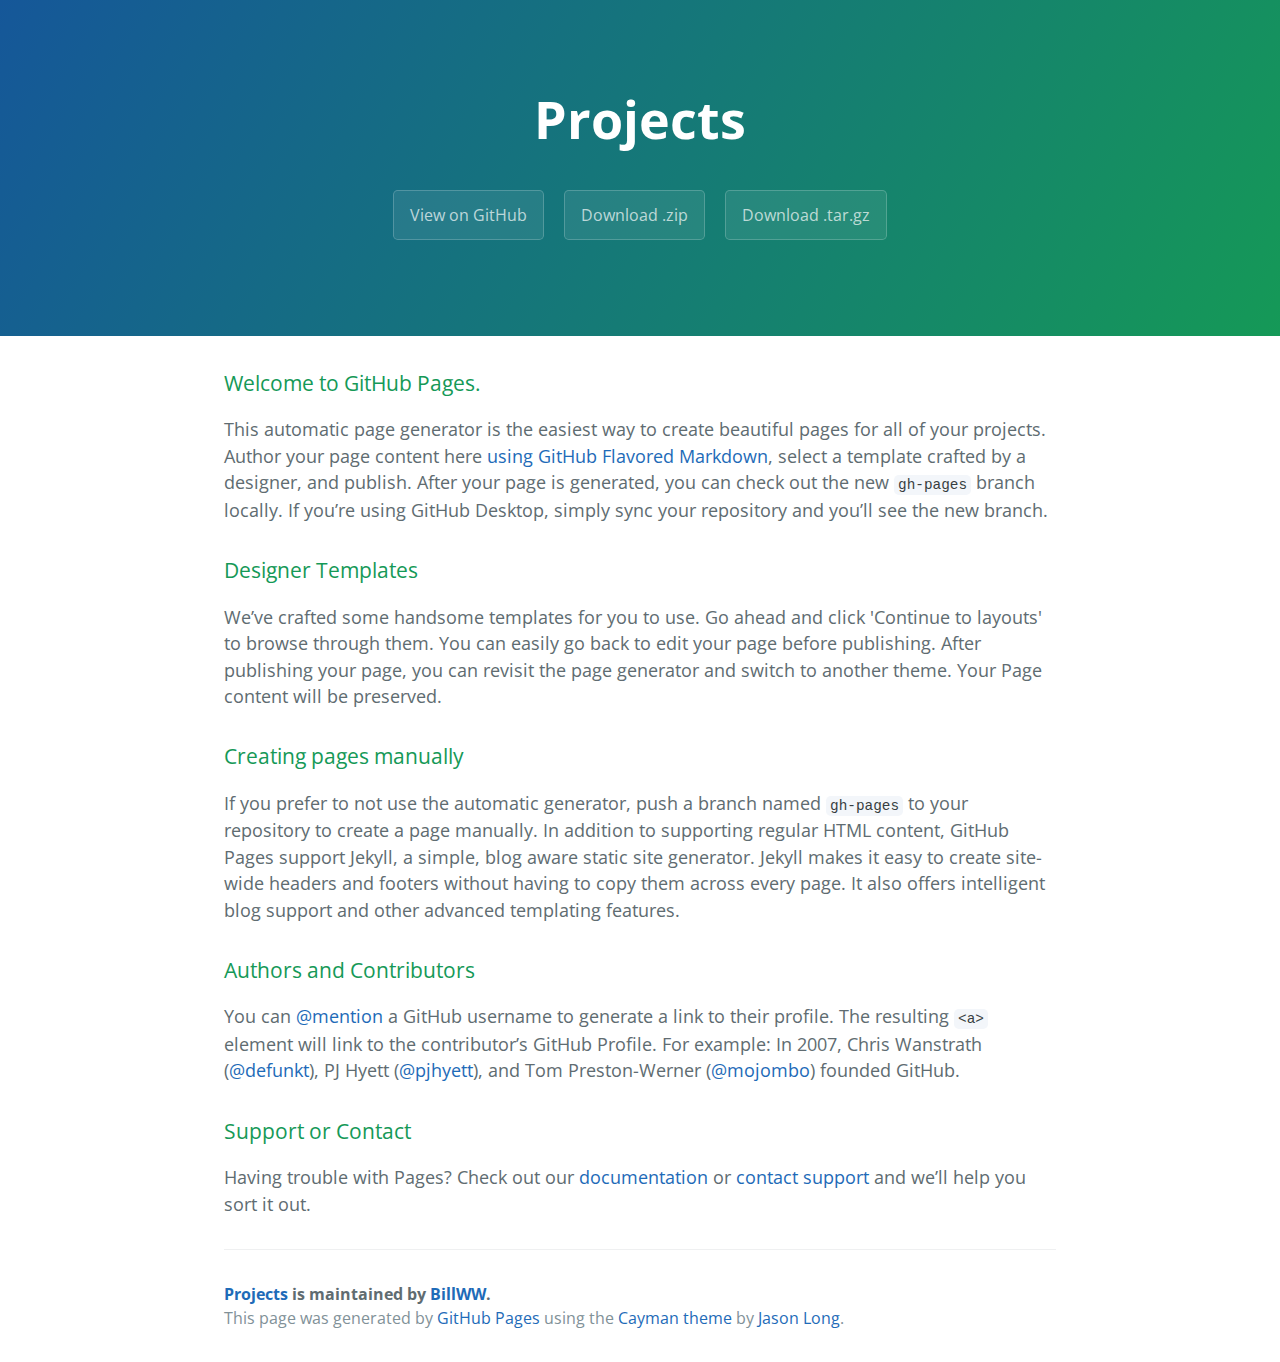
<file: index.html>
<!DOCTYPE html>
<html lang="en-us">
  <head>
    <meta charset="UTF-8">
    <title>Projects by BillWW</title>
    <meta name="viewport" content="width=device-width, initial-scale=1">
    <link rel="stylesheet" type="text/css" href="stylesheets/normalize.css" media="screen">
    <link href='https://fonts.googleapis.com/css?family=Open+Sans:400,700' rel='stylesheet' type='text/css'>
    <link rel="stylesheet" type="text/css" href="stylesheets/stylesheet.css" media="screen">
    <link rel="stylesheet" type="text/css" href="stylesheets/github-light.css" media="screen">
  </head>
  <body>
    <section class="page-header">
      <h1 class="project-name">Projects</h1>
      <h2 class="project-tagline"></h2>
      <a href="https://github.com/BillWW/Projects" class="btn">View on GitHub</a>
      <a href="https://github.com/BillWW/Projects/zipball/master" class="btn">Download .zip</a>
      <a href="https://github.com/BillWW/Projects/tarball/master" class="btn">Download .tar.gz</a>
    </section>

    <section class="main-content">
      <h3>
<a id="welcome-to-github-pages" class="anchor" href="#welcome-to-github-pages" aria-hidden="true"><span class="octicon octicon-link"></span></a>Welcome to GitHub Pages.</h3>

<p>This automatic page generator is the easiest way to create beautiful pages for all of your projects. Author your page content here <a href="https://guides.github.com/features/mastering-markdown/">using GitHub Flavored Markdown</a>, select a template crafted by a designer, and publish. After your page is generated, you can check out the new <code>gh-pages</code> branch locally. If you’re using GitHub Desktop, simply sync your repository and you’ll see the new branch.</p>

<h3>
<a id="designer-templates" class="anchor" href="#designer-templates" aria-hidden="true"><span class="octicon octicon-link"></span></a>Designer Templates</h3>

<p>We’ve crafted some handsome templates for you to use. Go ahead and click 'Continue to layouts' to browse through them. You can easily go back to edit your page before publishing. After publishing your page, you can revisit the page generator and switch to another theme. Your Page content will be preserved.</p>

<h3>
<a id="creating-pages-manually" class="anchor" href="#creating-pages-manually" aria-hidden="true"><span class="octicon octicon-link"></span></a>Creating pages manually</h3>

<p>If you prefer to not use the automatic generator, push a branch named <code>gh-pages</code> to your repository to create a page manually. In addition to supporting regular HTML content, GitHub Pages support Jekyll, a simple, blog aware static site generator. Jekyll makes it easy to create site-wide headers and footers without having to copy them across every page. It also offers intelligent blog support and other advanced templating features.</p>

<h3>
<a id="authors-and-contributors" class="anchor" href="#authors-and-contributors" aria-hidden="true"><span class="octicon octicon-link"></span></a>Authors and Contributors</h3>

<p>You can <a href="https://github.com/blog/821" class="user-mention">@mention</a> a GitHub username to generate a link to their profile. The resulting <code>&lt;a&gt;</code> element will link to the contributor’s GitHub Profile. For example: In 2007, Chris Wanstrath (<a href="https://github.com/defunkt" class="user-mention">@defunkt</a>), PJ Hyett (<a href="https://github.com/pjhyett" class="user-mention">@pjhyett</a>), and Tom Preston-Werner (<a href="https://github.com/mojombo" class="user-mention">@mojombo</a>) founded GitHub.</p>

<h3>
<a id="support-or-contact" class="anchor" href="#support-or-contact" aria-hidden="true"><span class="octicon octicon-link"></span></a>Support or Contact</h3>

<p>Having trouble with Pages? Check out our <a href="https://help.github.com/pages">documentation</a> or <a href="https://github.com/contact">contact support</a> and we’ll help you sort it out.</p>

      <footer class="site-footer">
        <span class="site-footer-owner"><a href="https://github.com/BillWW/Projects">Projects</a> is maintained by <a href="https://github.com/BillWW">BillWW</a>.</span>

        <span class="site-footer-credits">This page was generated by <a href="https://pages.github.com">GitHub Pages</a> using the <a href="https://github.com/jasonlong/cayman-theme">Cayman theme</a> by <a href="https://twitter.com/jasonlong">Jason Long</a>.</span>
      </footer>

    </section>

  
  </body>
</html>
</file>
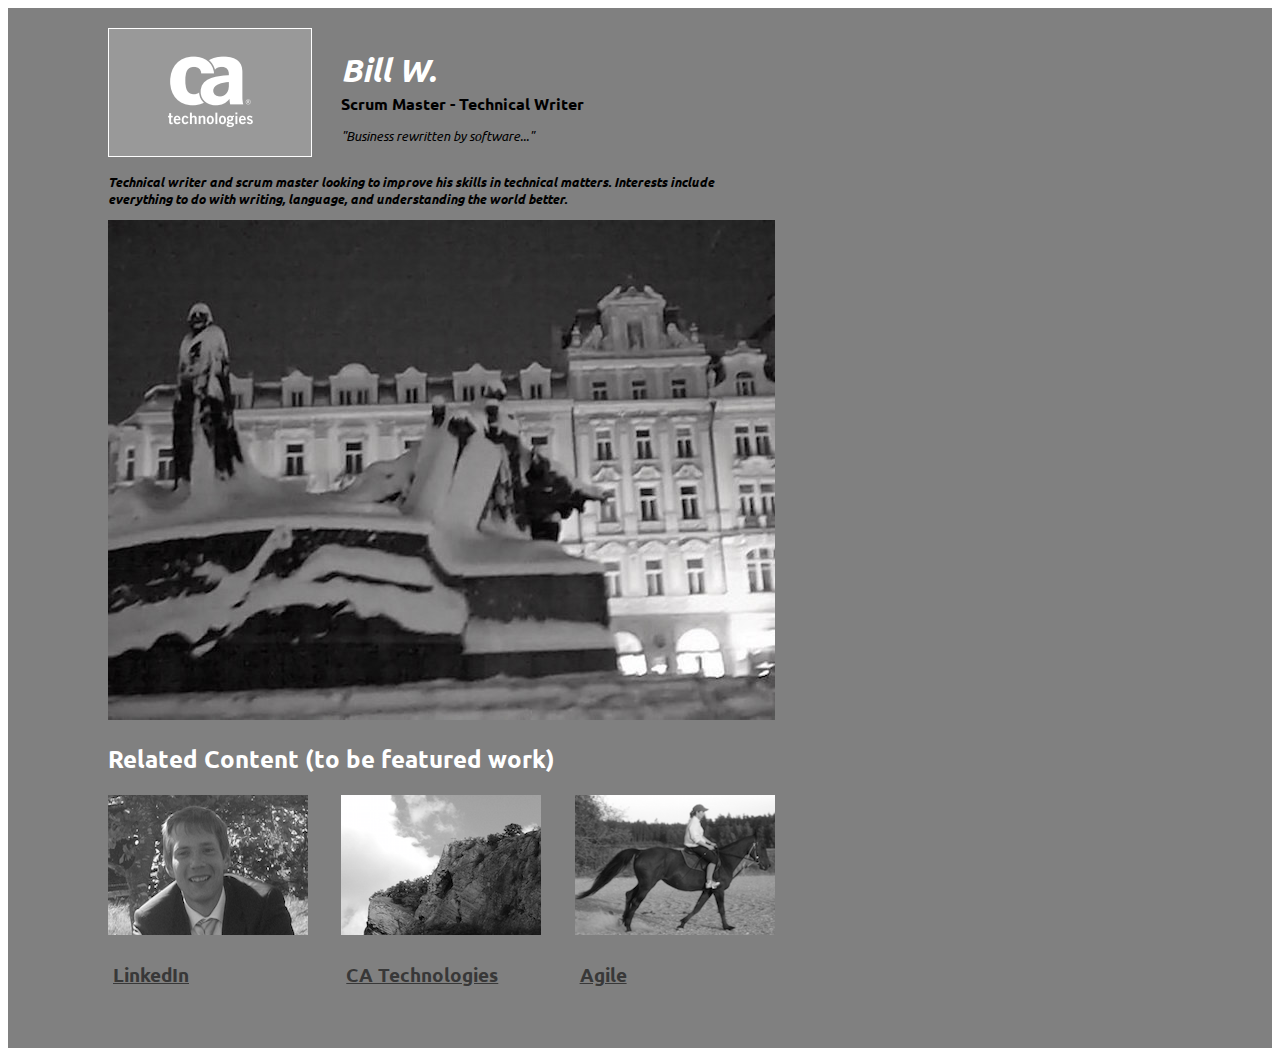
<file: BillWPortfolio.html>
<!DOCTYPE html>
<html>

<head>
    <meta charset="utf-8">
    <meta name="viewport" content="width=device-width, initial-scale=1.0">
    <title>Bill W. Portfolio Site</title>
    <link href='https://fonts.googleapis.com/css?family=Ubuntu' rel='stylesheet' type='text/css'>
    <link rel="stylesheet" href="main2.css">
</head>

<body>
    <div class="grid">
        <div id="picname" class="row">
            <div class="col-4">
                <img src="CALogo.jpg" alt="CA Technologies">
            </div>
            <div class="col-8" id="nmetitslo">
                <div id="name">
                    <h1>Bill W.</h1>
                </div>
                <h4>Scrum Master - Technical Writer</h4>
                <p>"Business rewritten by software..."</p>
            </div>
        </div>
        <div id="profiletxt" class="row">
            <div class="col-12">
                <p class="profiletext">Technical writer and scrum master looking to improve his skills in technical matters. Interests include everything to do with writing, language, and understanding the world better.</p>
            </div>
        </div>
        <div id="centerpic" class="row">
            <div class="col-12">
                <img src="OldTown.jpg" alt="Photo of Old Prague">
            </div>
        </div>
        <div id="featWork" class="row">
            <div class="col-12">
                <h2>Related Content (to be featured work)</h2>
            </div>
        </div>
        <div id="portpics" class="row">
            <div id="test" class="col-4">
                <img src="LdIN.png" alt="Me at Wedding">
                <h3><a href="https://cz.linkedin.com/in/william-weidenborner-7088092b">LinkedIn</a></h3>
            </div>
            <div class="col-4">
                <img src="Monolith.png" alt="Picture of Rock">
                <h3><a href="http://www.ca.com/us/default.aspx">CA Technologies</a></h3>
            </div>
            <div class="col-4">
                <img src="agilepic.png" alt="Agile Wife on Horse">
                <h3><a href="https://www.rallydev.com/blog/agile/41-things-you-need-know-about-scaled-agile-framework-safe">Agile</a></h3>
            </div>
        </div>
    </div>
</body>

</html>
</file>
<file: stylesheets/stylesheet.css>
* {
  box-sizing: border-box; }

body {
  padding: 0;
  margin: 0;
  font-family: "Open Sans", "Helvetica Neue", Helvetica, Arial, sans-serif;
  font-size: 16px;
  line-height: 1.5;
  color: #606c71; }

a {
  color: #1e6bb8;
  text-decoration: none; }
  a:hover {
    text-decoration: underline; }

.btn {
  display: inline-block;
  margin-bottom: 1rem;
  color: rgba(255, 255, 255, 0.7);
  background-color: rgba(255, 255, 255, 0.08);
  border-color: rgba(255, 255, 255, 0.2);
  border-style: solid;
  border-width: 1px;
  border-radius: 0.3rem;
  transition: color 0.2s, background-color 0.2s, border-color 0.2s; }
  .btn + .btn {
    margin-left: 1rem; }

.btn:hover {
  color: rgba(255, 255, 255, 0.8);
  text-decoration: none;
  background-color: rgba(255, 255, 255, 0.2);
  border-color: rgba(255, 255, 255, 0.3); }

@media screen and (min-width: 64em) {
  .btn {
    padding: 0.75rem 1rem; } }

@media screen and (min-width: 42em) and (max-width: 64em) {
  .btn {
    padding: 0.6rem 0.9rem;
    font-size: 0.9rem; } }

@media screen and (max-width: 42em) {
  .btn {
    display: block;
    width: 100%;
    padding: 0.75rem;
    font-size: 0.9rem; }
    .btn + .btn {
      margin-top: 1rem;
      margin-left: 0; } }

.page-header {
  color: #fff;
  text-align: center;
  background-color: #159957;
  background-image: linear-gradient(120deg, #155799, #159957); }

@media screen and (min-width: 64em) {
  .page-header {
    padding: 5rem 6rem; } }

@media screen and (min-width: 42em) and (max-width: 64em) {
  .page-header {
    padding: 3rem 4rem; } }

@media screen and (max-width: 42em) {
  .page-header {
    padding: 2rem 1rem; } }

.project-name {
  margin-top: 0;
  margin-bottom: 0.1rem; }

@media screen and (min-width: 64em) {
  .project-name {
    font-size: 3.25rem; } }

@media screen and (min-width: 42em) and (max-width: 64em) {
  .project-name {
    font-size: 2.25rem; } }

@media screen and (max-width: 42em) {
  .project-name {
    font-size: 1.75rem; } }

.project-tagline {
  margin-bottom: 2rem;
  font-weight: normal;
  opacity: 0.7; }

@media screen and (min-width: 64em) {
  .project-tagline {
    font-size: 1.25rem; } }

@media screen and (min-width: 42em) and (max-width: 64em) {
  .project-tagline {
    font-size: 1.15rem; } }

@media screen and (max-width: 42em) {
  .project-tagline {
    font-size: 1rem; } }

.main-content :first-child {
  margin-top: 0; }
.main-content img {
  max-width: 100%; }
.main-content h1, .main-content h2, .main-content h3, .main-content h4, .main-content h5, .main-content h6 {
  margin-top: 2rem;
  margin-bottom: 1rem;
  font-weight: normal;
  color: #159957; }
.main-content p {
  margin-bottom: 1em; }
.main-content code {
  padding: 2px 4px;
  font-family: Consolas, "Liberation Mono", Menlo, Courier, monospace;
  font-size: 0.9rem;
  color: #383e41;
  background-color: #f3f6fa;
  border-radius: 0.3rem; }
.main-content pre {
  padding: 0.8rem;
  margin-top: 0;
  margin-bottom: 1rem;
  font: 1rem Consolas, "Liberation Mono", Menlo, Courier, monospace;
  color: #567482;
  word-wrap: normal;
  background-color: #f3f6fa;
  border: solid 1px #dce6f0;
  border-radius: 0.3rem; }
  .main-content pre > code {
    padding: 0;
    margin: 0;
    font-size: 0.9rem;
    color: #567482;
    word-break: normal;
    white-space: pre;
    background: transparent;
    border: 0; }
.main-content .highlight {
  margin-bottom: 1rem; }
  .main-content .highlight pre {
    margin-bottom: 0;
    word-break: normal; }
.main-content .highlight pre, .main-content pre {
  padding: 0.8rem;
  overflow: auto;
  font-size: 0.9rem;
  line-height: 1.45;
  border-radius: 0.3rem; }
.main-content pre code, .main-content pre tt {
  display: inline;
  max-width: initial;
  padding: 0;
  margin: 0;
  overflow: initial;
  line-height: inherit;
  word-wrap: normal;
  background-color: transparent;
  border: 0; }
  .main-content pre code:before, .main-content pre code:after, .main-content pre tt:before, .main-content pre tt:after {
    content: normal; }
.main-content ul, .main-content ol {
  margin-top: 0; }
.main-content blockquote {
  padding: 0 1rem;
  margin-left: 0;
  color: #819198;
  border-left: 0.3rem solid #dce6f0; }
  .main-content blockquote > :first-child {
    margin-top: 0; }
  .main-content blockquote > :last-child {
    margin-bottom: 0; }
.main-content table {
  display: block;
  width: 100%;
  overflow: auto;
  word-break: normal;
  word-break: keep-all; }
  .main-content table th {
    font-weight: bold; }
  .main-content table th, .main-content table td {
    padding: 0.5rem 1rem;
    border: 1px solid #e9ebec; }
.main-content dl {
  padding: 0; }
  .main-content dl dt {
    padding: 0;
    margin-top: 1rem;
    font-size: 1rem;
    font-weight: bold; }
  .main-content dl dd {
    padding: 0;
    margin-bottom: 1rem; }
.main-content hr {
  height: 2px;
  padding: 0;
  margin: 1rem 0;
  background-color: #eff0f1;
  border: 0; }

@media screen and (min-width: 64em) {
  .main-content {
    max-width: 64rem;
    padding: 2rem 6rem;
    margin: 0 auto;
    font-size: 1.1rem; } }

@media screen and (min-width: 42em) and (max-width: 64em) {
  .main-content {
    padding: 2rem 4rem;
    font-size: 1.1rem; } }

@media screen and (max-width: 42em) {
  .main-content {
    padding: 2rem 1rem;
    font-size: 1rem; } }

.site-footer {
  padding-top: 2rem;
  margin-top: 2rem;
  border-top: solid 1px #eff0f1; }

.site-footer-owner {
  display: block;
  font-weight: bold; }

.site-footer-credits {
  color: #819198; }

@media screen and (min-width: 64em) {
  .site-footer {
    font-size: 1rem; } }

@media screen and (min-width: 42em) and (max-width: 64em) {
  .site-footer {
    font-size: 1rem; } }

@media screen and (max-width: 42em) {
  .site-footer {
    font-size: 0.9rem; } }
</file>
<file: stylesheets/github-light.css>
/*
   Copyright 2014 GitHub Inc.

   Licensed under the Apache License, Version 2.0 (the "License");
   you may not use this file except in compliance with the License.
   You may obtain a copy of the License at

       http://www.apache.org/licenses/LICENSE-2.0

   Unless required by applicable law or agreed to in writing, software
   distributed under the License is distributed on an "AS IS" BASIS,
   WITHOUT WARRANTIES OR CONDITIONS OF ANY KIND, either express or implied.
   See the License for the specific language governing permissions and
   limitations under the License.

*/

.pl-c /* comment */ {
  color: #969896;
}

.pl-c1      /* constant, markup.raw, meta.diff.header, meta.module-reference, meta.property-name, support, support.constant, support.variable, variable.other.constant */,
.pl-s .pl-v /* string variable */ {
  color: #0086b3;
}

.pl-e  /* entity */,
.pl-en /* entity.name */ {
  color: #795da3;
}

.pl-s .pl-s1 /* string source */,
.pl-smi      /* storage.modifier.import, storage.modifier.package, storage.type.java, variable.other, variable.parameter.function */ {
  color: #333;
}

.pl-ent /* entity.name.tag */ {
  color: #63a35c;
}

.pl-k /* keyword, storage, storage.type */ {
  color: #a71d5d;
}

.pl-pds              /* punctuation.definition.string, string.regexp.character-class */,
.pl-s                /* string */,
.pl-s .pl-pse .pl-s1 /* string punctuation.section.embedded source */,
.pl-sr               /* string.regexp */,
.pl-sr .pl-cce       /* string.regexp constant.character.escape */,
.pl-sr .pl-sra       /* string.regexp string.regexp.arbitrary-repitition */,
.pl-sr .pl-sre       /* string.regexp source.ruby.embedded */ {
  color: #183691;
}

.pl-v /* variable */ {
  color: #ed6a43;
}

.pl-id /* invalid.deprecated */ {
  color: #b52a1d;
}

.pl-ii /* invalid.illegal */ {
  background-color: #b52a1d;
  color: #f8f8f8;
}

.pl-sr .pl-cce /* string.regexp constant.character.escape */ {
  color: #63a35c;
  font-weight: bold;
}

.pl-ml /* markup.list */ {
  color: #693a17;
}

.pl-mh        /* markup.heading */,
.pl-mh .pl-en /* markup.heading entity.name */,
.pl-ms        /* meta.separator */ {
  color: #1d3e81;
  font-weight: bold;
}

.pl-mq /* markup.quote */ {
  color: #008080;
}

.pl-mi /* markup.italic */ {
  color: #333;
  font-style: italic;
}

.pl-mb /* markup.bold */ {
  color: #333;
  font-weight: bold;
}

.pl-md /* markup.deleted, meta.diff.header.from-file */ {
  background-color: #ffecec;
  color: #bd2c00;
}

.pl-mi1 /* markup.inserted, meta.diff.header.to-file */ {
  background-color: #eaffea;
  color: #55a532;
}

.pl-mdr /* meta.diff.range */ {
  color: #795da3;
  font-weight: bold;
}

.pl-mo /* meta.output */ {
  color: #1d3e81;
}
</file>
<file: main2.css>
* {
    font-family: 'Ubuntu', sans-serif;
}

* {
    -webkit-box-sizing: border-box;
    -moz-box-sizing: border-box;
    -ms-box-sizing: border-box;
    box-sizing: border-box;
}

h1 {
    color: white;
    font-size: 2em;
    font-style: italic;
    margin-bottom: 0px;
}

h2 {
    color: white;
}

h3 {
    padding: 5px;
    margin-bottom: 5px;
}

h4 {
    margin-top: 2px;
    margin-bottom: 1px;
}

img {
    max-width: 100%;
    height: auto;
    width: auto;
    margin-left: auto;
    margin-right: auto;
}

a {
    color: #383838;
    display: flex;
}

p {
    font-style: italic;
    font-size: 13px;
    margin-right: 40px;
}

.picname {
    display: flex;
}

#profiletxt {
    font-weight: bold;
}

#centerpic {
    display: flex;
}

#portpics {
    display: flex;
    flex-wrap: wrap;
}

.grid {
    background: gray;
    height: 100%;
    padding-bottom: 50px;
    padding-top: 20px;
}

.row {
    display: flex;
    overflow: auto;
    margin-right: 100px;
    margin-left: 100px;
    max-width: 700px;
}

.col-1 {
    width: 8.33%;
}

.col-2 {
    width: 16.66%;
}

.col-3 {
    width: 25%;
}

.col-4 {
    width: 33.33%;
}

.col-5 {
    width: 41.66%;
}

.col-6 {
    width: 50%;
}

.col-7 {
    width: 58.33%;
}

.col-8 {
    width: 66.66%;
}

.col-9 {
    width: 75%;
}

.col-10 {
    width: 83.33%;
}

.col-11 {
    width: 91.66%;
}

.col-12 {
    width: 100%;
}

@media only screen and (max-device-width: 768px) {
    .row {
        margin-left: 50px;
        margin-right: 50px;
    }
}

@media only screen and (max-device-width: 360px) {
    .row {
        margin-left: 20px;
        margin-right: 20px;
    }

    #picname {
        display: block;
    }
}
</file>
